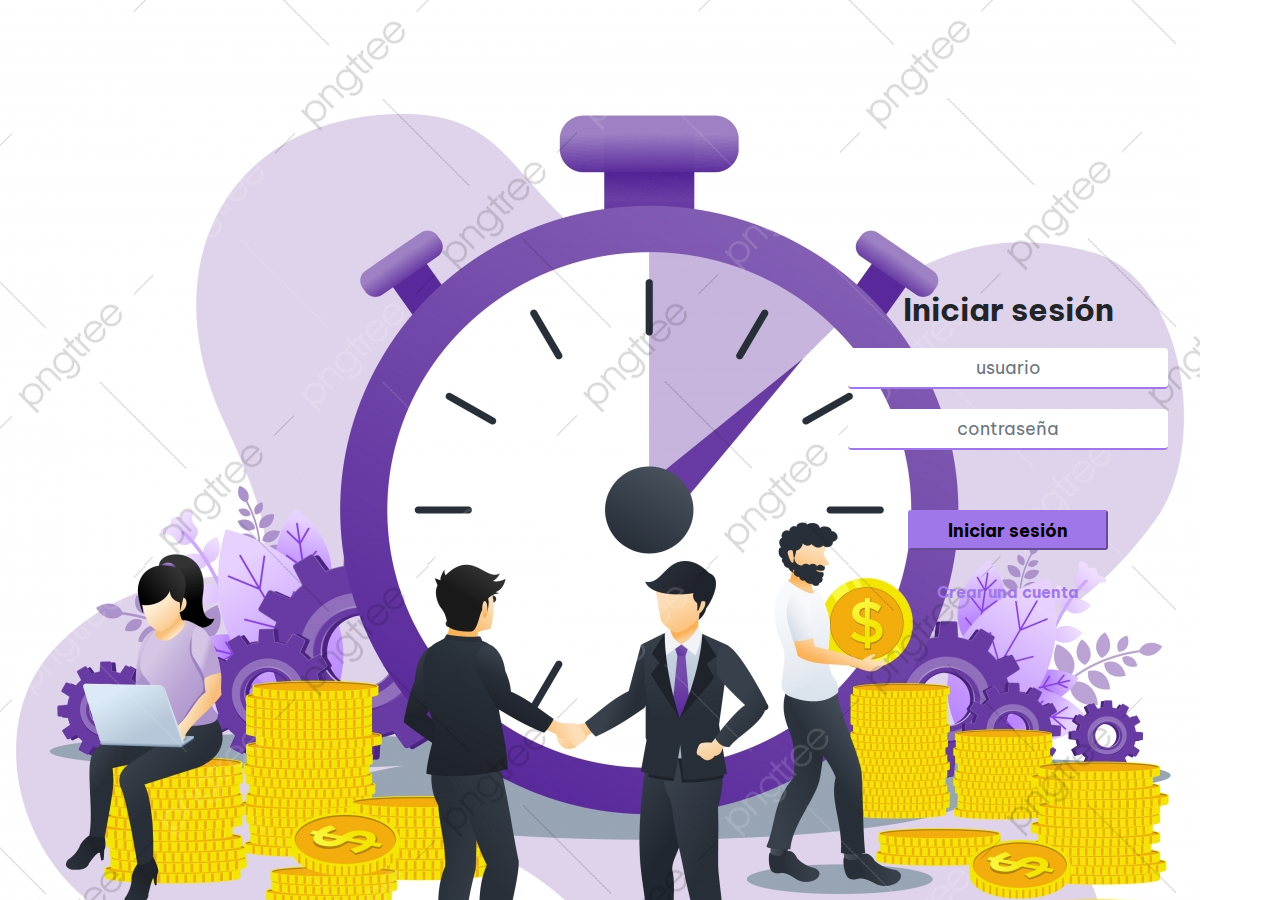
<file: index.html>
<!DOCTYPE html>
<!-- saved from url=(0049)https://getbootstrap.com/docs/4.3/examples/album/ -->
<html lang="en">
  <head>
    <meta http-equiv="Content-Type" content="text/html; charset=UTF-8">
    <meta name="description" content="">
    <title>eMercado - Todo lo que busques está aquí</title>

    <link rel="canonical" href="https://getbootstrap.com/docs/4.3/examples/album/">
    <link href="https://fonts.googleapis.com/css?family=Raleway:300,300i,400,400i,700,700i,900,900i" rel="stylesheet">
    <!-- Bootstrap core CSS -->
    <link href="css/bootstrap.min.css" rel="stylesheet">
    <link href="css/styles.css" rel="stylesheet">
    <script src="https://cdn.jsdelivr.net/npm/bootstrap@5.1.3/dist/js/bootstrap.bundle.min.js" integrity="sha384-ka7Sk0Gln4gmtz2MlQnikT1wXgYsOg+OMhuP+IlRH9sENBO0LRn5q+8nbTov4+1p" crossorigin="anonymous"></script>

  </head>
  <body>
    <nav id="barraNavegacion" class="navbar navbar-expand-lg navbar-dark bg-danger">
      <div class="container container-fluid">
        <div class="collapse navbar-collapse " id="navbarNav">
          <ul class="navbar-nav ">
            <li class="nav-item">
              <a class="nav-link active" aria-current="page" href="index.html">Inicio</a>
            </li>
            <li class="nav-item">
              <a class="nav-link active" href="categories.html">Categorías</a>
            </li>
            <li class="nav-item">
              <a class="nav-link active" href="products.html">Productos</a>
            </li>
            <li class="nav-item">
              <a class="nav-link active" href="sell.html">Vender</a>
            </li>
          </ul>
        </div>
        <div class="navbar-brand" id= "UsuarioContenedor"></div>
        <button class="navbar-toggler" type="button" data-bs-toggle="collapse" data-bs-target="#navbarNav" aria-controls="navbarNav" aria-expanded="false" aria-label="Toggle navigation">
          <span class="navbar-toggler-icon"></span>
        </button>
      </div>
    </nav>
    
    <main role="main">
      <section class="jumbotron text-center">
        <div class="m-5">
          <h1></h1>
        </div>
      </section>
      <div class="album py-5 bg-light">
        <div class="container">
          <div class="row">
            <div class="col-md-4">
              <a href="categories.html" class="card mb-4 shadow-sm custom-card">
                <img class="bd-placeholder-img card-img-top"  src="img/cat1.jpg">
                <h3 class="m-3">Autos (122)</h3>
                <div class="card-body">
                  <p class="card-text">Los mejores precios en autos 0 kilómetro, de alta y media gama.</p>
                </div>
              </a>
            </div>
            <div class="col-md-4">
                <a href="categories.html" class="card mb-4 shadow-sm custom-card">
                  <img class="bd-placeholder-img card-img-top" src="img/cat2.jpg">
                  <h3 class="m-3">Juguetes (354)</h3>
                  <div class="card-body">
                    <p class="card-text">Encuentra aquí los mejores precios para niños/as de cualquier edad.</p>
                  </div>
                </a>
            </div>
            <div class="col-md-4">
                <a href="categories.html" class="card mb-4 shadow-sm custom-card">
                  <img class="bd-placeholder-img card-img-top" src="img/cat3.jpg">
                  <h3 class="m-3">Muebles (157)</h3>
                  <div class="card-body">
                    <p class="card-text">Muebles antiguos, nuevos y para ser armados por uno mismo.</p>
                  </div>
                </a>
            </div>
            <div class="col-md-4">
                <a href="categories.html" class="card mb-4 shadow-sm custom-card">
                  <img class="bd-placeholder-img card-img-top" src="img/cat4.jpg">
                  <h3 class="m-3">Herramientas (452)</h3>
                  <div class="card-body">
                    <p class="card-text">Herramientas para cualquier tipo de trabajo.</p>
                  </div>
                </a>
            </div>
            <div class="col-md-4">
                <a href="categories.html" class="card mb-4 shadow-sm custom-card">
                  <img class="bd-placeholder-img card-img-top" src="img/cat5.jpg">
                  <h3 class="m-3">Computadoras (724)</h3>
                  <div class="card-body">
                    <p class="card-text">Todo en cuanto a computadoras, para uso de oficina y/o juegos.</p>
                  </div>
                </a>
            </div>
            <div class="col-md-4">
                <a href="categories.html" class="card mb-4 shadow-sm custom-card">
                  <img class="bd-placeholder-img card-img-top" src="img/cat6.jpg">
                  <h3 class="m-3">Vestimenta (841)</h3>
                  <div class="card-body">
                    <p class="card-text">Gran variedad de ropa, nueva y de segunda mano.</p>
                  </div>
                </a>
            </div>
          </div>
          <div class="row">
              <a type="button" class="btn btn-light btn-lg btn-block" href="categories.html">Ver todas</a>
          </div>
        </div>
      </div>
    </main>
    <footer class="text-muted">
      <div class="container">
        <p class="float-right">
          <a href="#">Volver arriba</a>
        </p>
        <p>Este sitio forma parte de Desarrollo Web - JAP - 2020</p>
        <p>Clickea <a target="_blank" href="Letra.pdf">aquí</a> para descargar la letra del obligatorio.</p>
      </div>
    </footer>
    <script src="js/jquery-3.4.1.min.js"></script>
    <script src="js/bootstrap.bundle.min.js"></script>
    <script src="js/init.js"></script>
  </body>
</html>
</file>
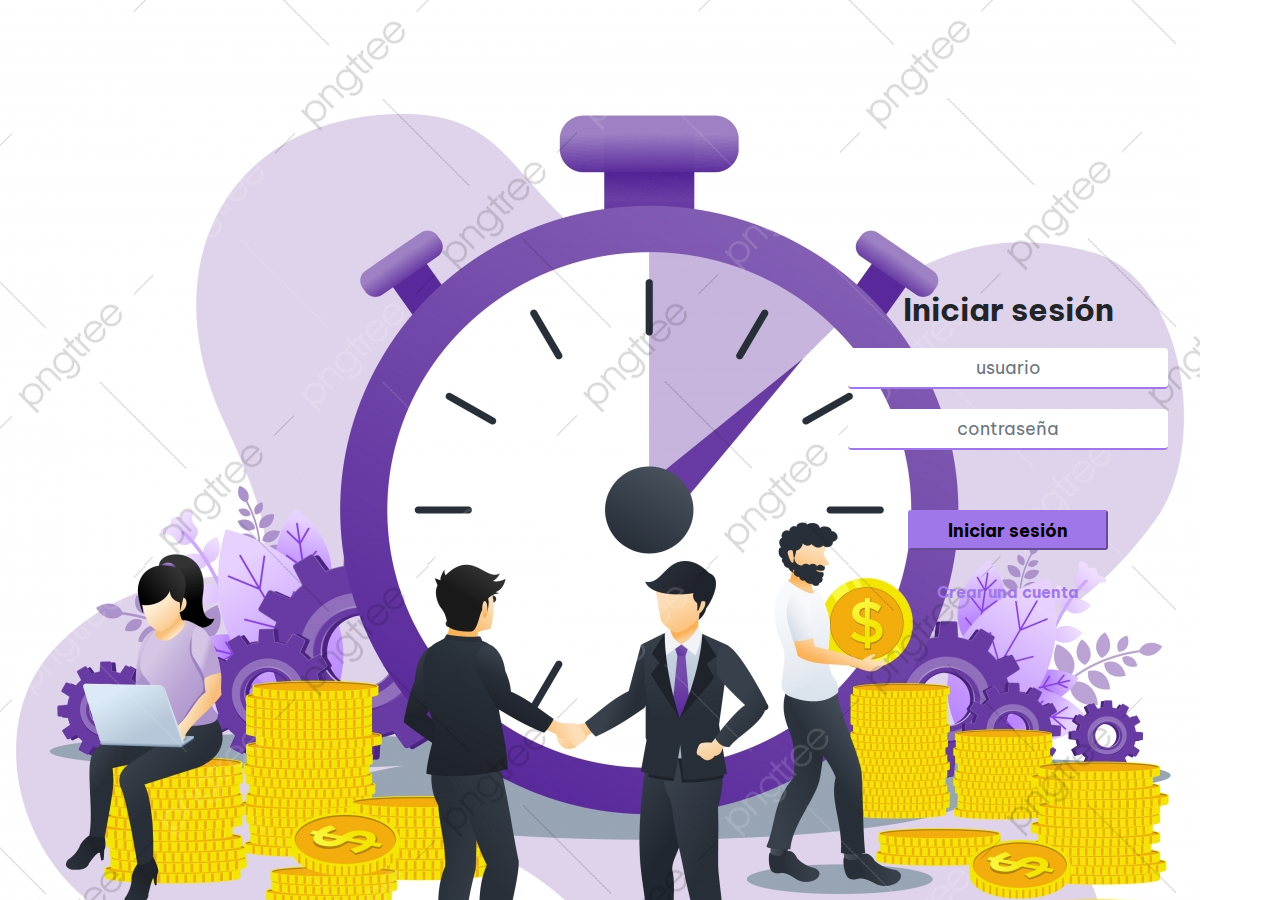
<file: categories.html>
<!DOCTYPE html>
<!-- saved from url=(0049)https://getbootstrap.com/docs/4.3/examples/album/ -->
<html lang="en">
  <head>
    <meta http-equiv="Content-Type" content="text/html; charset=UTF-8">
    <meta name="description" content="">
    <title>eMercado - Todo lo que busques está aquí</title>

    <link rel="canonical" href="https://getbootstrap.com/docs/4.3/examples/album/">
    <link href="https://fonts.googleapis.com/css?family=Raleway:300,300i,400,400i,700,700i,900,900i" rel="stylesheet">
    <link href="css/font-awesome.min.css" rel="stylesheet">
    <link href="css/bootstrap.min.css" rel="stylesheet">
    <link href="css/styles.css" rel="stylesheet">
    <script src="https://cdn.jsdelivr.net/npm/bootstrap@5.1.3/dist/js/bootstrap.bundle.min.js" integrity="sha384-ka7Sk0Gln4gmtz2MlQnikT1wXgYsOg+OMhuP+IlRH9sENBO0LRn5q+8nbTov4+1p" crossorigin="anonymous"></script>

  </head>
  <body>



    <nav id="barraNavegacion" class="navbar navbar-expand-lg navbar-dark bg-danger">
      <div class="container container-fluid">
        <div class="collapse navbar-collapse " id="navbarNav">
          <ul class="navbar-nav ">
            <li class="nav-item">
              <a class="nav-link active" aria-current="page" href="index.html">Inicio</a>
            </li>
            <li class="nav-item">
              <a class="nav-link active" href="categories.html">Categorías</a>
            </li>
            <li class="nav-item">
              <a class="nav-link active" href="products.html">Productos</a>
            </li>
            <li class="nav-item">
              <a class="nav-link active" href="sell.html">Vender</a>
            </li>
          </ul>
        </div>
        <div class="navbar-brand" id= "UsuarioContenedor"></div>
        <button class="navbar-toggler" type="button" data-bs-toggle="collapse" data-bs-target="#navbarNav" aria-controls="navbarNav" aria-expanded="false" aria-label="Toggle navigation">
          <span class="navbar-toggler-icon"></span>
        </button>
      </div>
    </nav>
    












    <main role="main">
        <div class=" container text-center p-4">
            <h2>Categorías</h2>
            <p class="lead">Verás aquí todas las categorías del sitio.</p>
        </div>
        <div class="container">
            <div class="row">
                <div class="col text-right">
                    <div class="btn-group btn-group-toggle mb-4" data-toggle="buttons">
                        <label class="btn btn-light active" id="sortAsc" >
                            <input type="radio" name="options" autocomplete="off" checked>A-Z
                        </label>
                        <label class="btn btn-light" id="sortDesc" >
                            <input type="radio" name="options" autocomplete="off">Z-A
                        </label>
                        <label class="btn btn-light" id="sortByCount" >
                            <input type="radio" name="options" autocomplete="off"><i class="fas fa-sort-amount-down mr-1"></i>Cant.
                        </label>
                    </div>
                </div>
            </div>
            <div class="row justify-content-end">
              <div class="col-md-6"></div>
                <div class="col-md-6 col-sm-12 mb-1 container">
                  <div class="row container p-0 m-0">
                    <div class="col">
                      <p class="font-weight-normal text-right my-2">Cant.</p>
                    </div>
                    <div class="col">
                      <input class="form-control" type="number" placeholder="min." id="rangeFilterCountMin">
                    </div>
                    <div class="col">
                      <input class="form-control" type="number" placeholder="máx." id="rangeFilterCountMax">
                    </div>
                    <div class="col-3 p-0">
                      <div class="btn-group" role="group">
                        <button class="btn btn-light btn-block" id="rangeFilterCount">Filtrar</button>
                        <button class="btn btn-link btn-sm" id="clearRangeFilter">Limpiar</button>
                      </div>
                    </div>
                  </div>
                </div>
            </div>
            <div class="row">
                <div class="list-group" id="cat-list-container">
                </div>
            </div>
        </div>
    </main>
    <footer class="text-muted bg-light">
      <div class="container">
        <p class="float-right">
          <a href="#">Volver arriba</a>
        </p>
        <p>Este sitio forma parte de Desarrollo Web - JAP - 2020</p>
        <p>Clickea <a target="_blank" href="Letra.pdf">aquí</a> para descargar la letra del obligatorio.</p>
      </div>
    </footer>
    <div id="spinner-wrapper"><div class="lds-ring"><div></div><div></div><div></div><div></div></div></div>
    <script src="js/jquery-3.4.1.min.js"></script>
    <script src="js/bootstrap.bundle.min.js"></script>
    <script src="js/init.js"></script>
    <script src="js/categories.js"></script>
  </body>
</html>
</file>
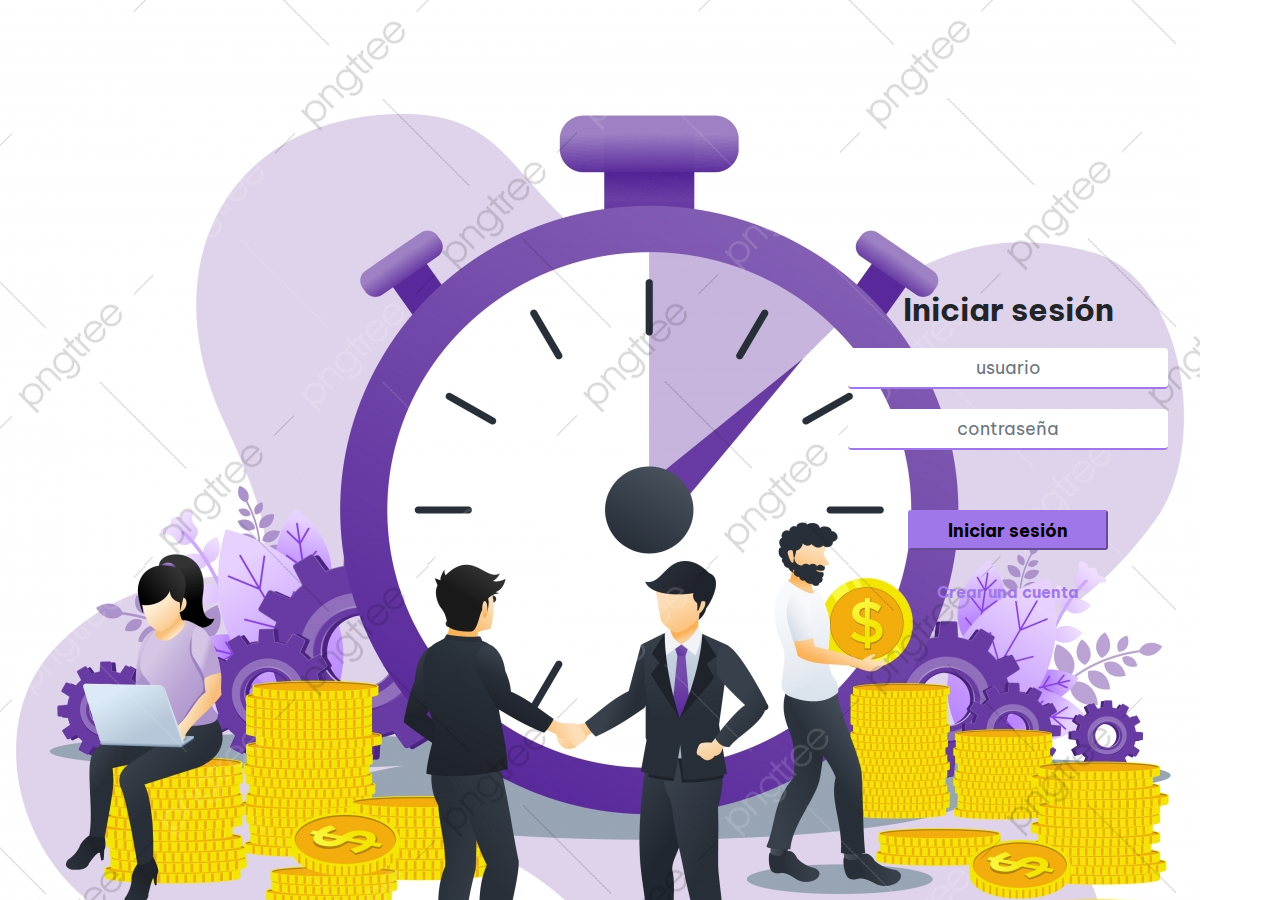
<file: category-info.html>
<!DOCTYPE html>
<!-- saved from url=(0049)https://getbootstrap.com/docs/4.3/examples/album/ -->
<html lang="en">

<head>
  <meta http-equiv="Content-Type" content="text/html; charset=UTF-8">
  <meta name="description" content="">
  <title>eMercado - Todo lo que busques está aquí</title>

  <link rel="canonical" href="https://getbootstrap.com/docs/4.3/examples/album/">
  <link href="https://fonts.googleapis.com/css?family=Raleway:300,300i,400,400i,700,700i,900,900i" rel="stylesheet">
  <!-- Bootstrap core CSS -->
  <link href="css/bootstrap.min.css" rel="stylesheet">
  <link href="css/styles.css" rel="stylesheet">
  <script src="https://cdn.jsdelivr.net/npm/bootstrap@5.1.3/dist/js/bootstrap.bundle.min.js" integrity="sha384-ka7Sk0Gln4gmtz2MlQnikT1wXgYsOg+OMhuP+IlRH9sENBO0LRn5q+8nbTov4+1p" crossorigin="anonymous"></script>

</head>

<body>
  <nav id="barraNavegacion" class="navbar navbar-expand-lg navbar-dark bg-danger">
    <div class="container container-fluid">
      <div class="collapse navbar-collapse " id="navbarNav">
        <ul class="navbar-nav ">
          <li class="nav-item">
            <a class="nav-link active" aria-current="page" href="index.html">Inicio</a>
          </li>
          <li class="nav-item">
            <a class="nav-link active" href="categories.html">Categorías</a>
          </li>
          <li class="nav-item">
            <a class="nav-link active" href="products.html">Productos</a>
          </li>
          <li class="nav-item">
            <a class="nav-link active" href="sell.html">Vender</a>
          </li>
        </ul>
      </div>
      <div class="navbar-brand" id= "UsuarioContenedor"></div>
      <button class="navbar-toggler" type="button" data-bs-toggle="collapse" data-bs-target="#navbarNav" aria-controls="navbarNav" aria-expanded="false" aria-label="Toggle navigation">
        <span class="navbar-toggler-icon"></span>
      </button>
    </div>
  </nav>
  
  <main role="main">
    <div class="container mt-5">
      <div class="text-center p-4">
        <h2>Descripción de la categoría</h2>
        <p class="lead">Encontrarás aquí toda la información de la categoría seleccionada.</p>
        <p class="small alert-warning py-3"><strong>Nota: </strong>por simplicidad, cualquiera sea la categoría
          seleccionada previamente, siempre se visualizará la presente: <strong>Autos</strong>.</p>
      </div>
      <h3 id="categoryName"></h3>
      <hr class="my-3">
      <dl>
        <dt>Descripción</dt>
        <dd>
          <p id="categoryDescription"></p>
        </dd>

        <dt>Cantidad de productos en la categoría</dt>
        <dd>
          <p id="productCount"></p>
        </dd>

        <dt>Criterio para incluir productos en esta categoría</dt>
        <dd>
          <p id="productCriteria"></p>
        </dd>

        <dt>Imágenes ilustrativas</dt>
        <dd>
          <div class="row text-center text-lg-left pt-2" id="productImagesGallery">
          </div>
        </dd>
      </dl>
      <a type="button" class="btn btn-light btn-lg btn-block" href="products.html">Ver productos</a>
    </div>
  </main>
  <footer class="text-muted">
    <div class="container">
      <p class="float-right">
        <a href="#">Volver arriba</a>
      </p>
      <p>Este sitio forma parte de Desarrollo Web - JAP - 2020</p>
      <p>Clickea <a target="_blank" href="Letra.pdf">aquí</a> para descargar la letra del obligatorio.</p>
    </div>
  </footer>
  <div id="spinner-wrapper">
    <div class="lds-ring">
      <div></div>
      <div></div>
      <div></div>
      <div></div>
    </div>
  </div>
  <script src="js/jquery-3.4.1.min.js"></script>
  <script src="js/bootstrap.bundle.min.js"></script>
  <script src="js/init.js"></script>
  <script src="js/category-info.js"></script>
</body>

</html>
</file>
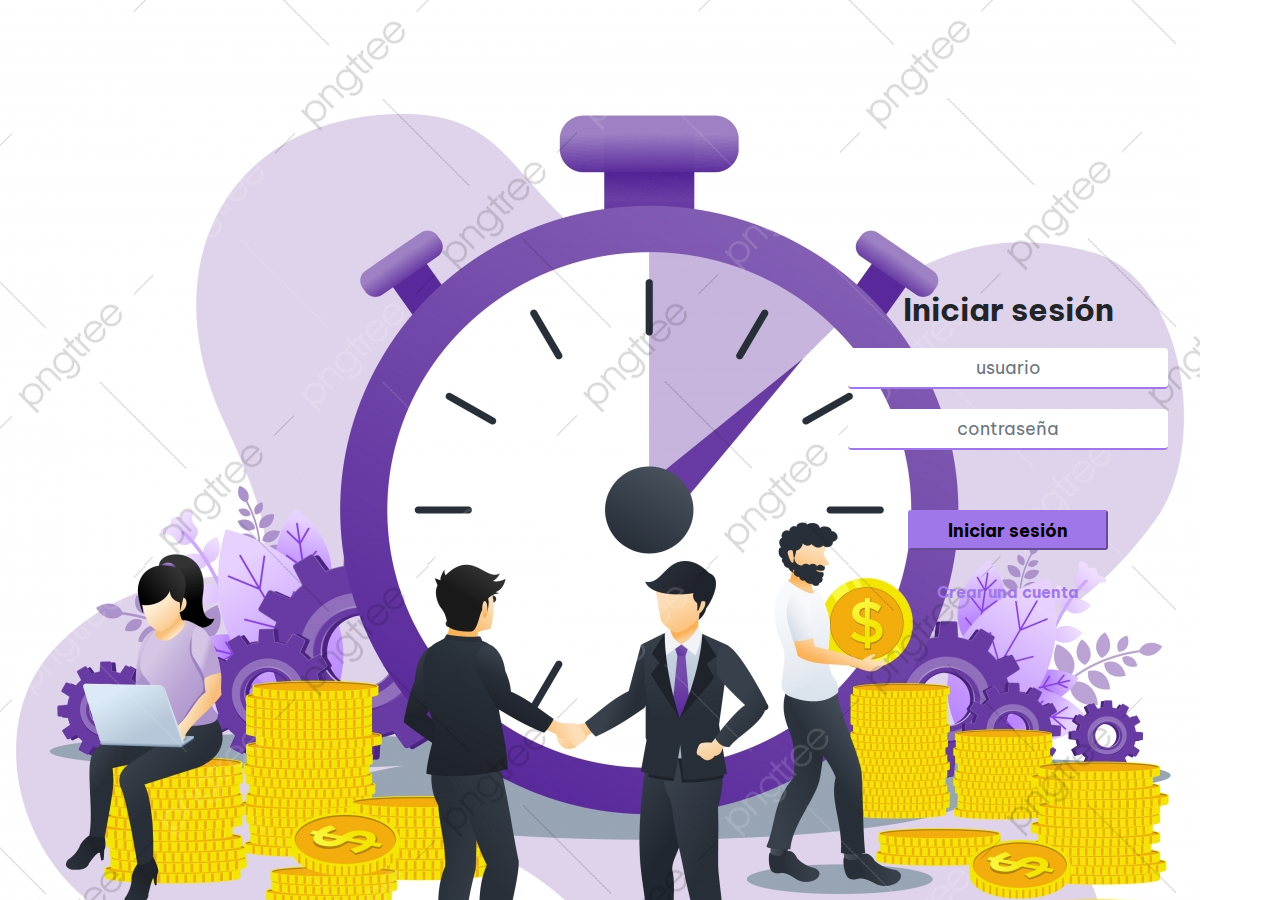
<file: logIn.html>
<!DOCTYPE html>
<!-- saved from url=(0049)https://getbootstrap.com/docs/4.3/examples/album/ -->
<html lang="en">

<head>
  <meta http-equiv="Content-Type" content="text/html; charset=UTF-8">
  <meta name="description" content="">
  <title>eMercado - Todo lo que busques está aquí</title>

  <link rel="canonical" href="https://getbootstrap.com/docs/4.3/examples/album/">
  <link href="https://fonts.googleapis.com/css?family=Raleway:300,300i,400,400i,700,700i,900,900i" rel="stylesheet">
  <!-- Bootstrap core CSS -->
  <link href="css/bootstrap.min.css" rel="stylesheet">
  <link href="css/styles.css" rel="stylesheet">
  <link rel="stylesheet" href="css/logIn.css">
</head>

<body class="text-center">

  <div class="login-form">
    <form method="post" action="" id="formulario-login">
      <h2 class="text-center">Iniciar sesión</h2>
      <div>
        <input type="text" class="form-control" id="usuario" placeholder="usuario" required="required">
      </div>
      <div>
        <input type="password" class="form-control" id="contrasena" placeholder="contraseña" required="required">
      </div>
      <div>
        <button type="button" id="button-Login" onclick="enviar()">Iniciar sesión</button>
      </div>
    </form>
    <p id ="enlace"><a id="link" href="#">Crear una cuenta</a></p>
  </div>

</body>
<script src="js/init.js"></script>
<script src="js/login.js"></script>
</html>
</file>
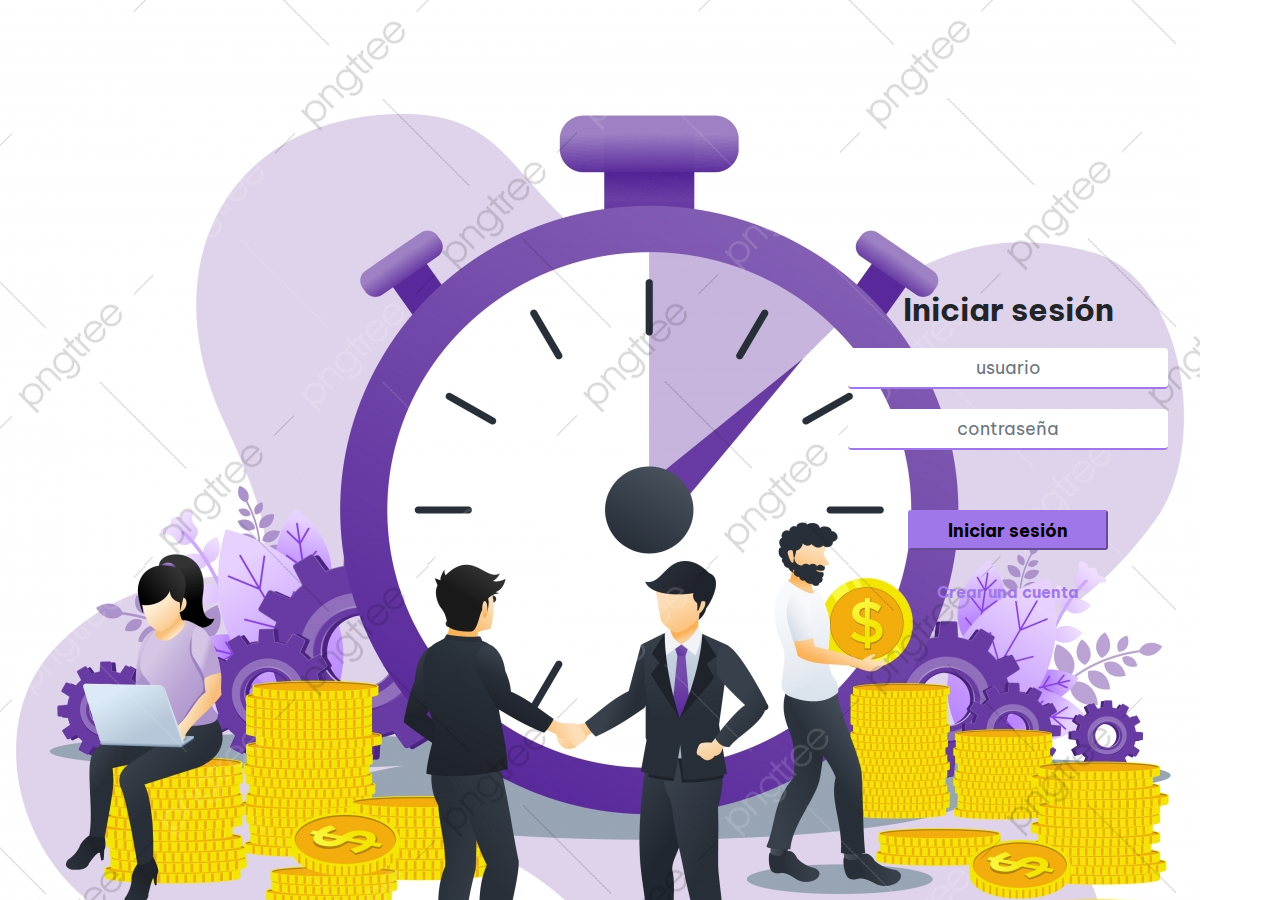
<file: login.html>
<!DOCTYPE html>
<!-- saved from url=(0049)https://getbootstrap.com/docs/4.3/examples/album/ -->
<html lang="en">

<head>
  <meta http-equiv="Content-Type" content="text/html; charset=UTF-8">
  <meta name="viewport" content="width=device-width, initial-scale=1, shrink-to-fit=no">
  <meta name="description" content="">
  <title>eMercado - Todo lo que busques está aquí</title>

  <link rel="canonical" href="https://getbootstrap.com/docs/4.3/examples/album/">
  <link href="https://fonts.googleapis.com/css?family=Raleway:300,300i,400,400i,700,700i,900,900i" rel="stylesheet">
  <!-- Bootstrap core CSS -->
  <link href="css/bootstrap.min.css" rel="stylesheet">
  <link href="css/styles.css" rel="stylesheet">
  <style>
    html, body{
      height: 100%;
    }

    body {
      display: -ms-flexbox;
      display: flex;
      -ms-flex-align: center;
      align-items: center;
      padding-top: 40px;
      padding-bottom: 40px;
      background-color: #f5f5f5;
    }

    .signin {
      width: 100%;
      max-width: 330px;
      padding: 15px;
      margin: auto;
    }
  </style>
</head>

<body class="text-center">
  <div class="container p-5">
    <div class="alert alert-danger" role="alert" style="position: relative; width:auto; top: 0;">
      <h4 class="alert-heading">¡A trabajar! :)</h4>
      <p>Esta sección corresponde a: Entrega 1 (Fecha de entrega: 08/08/2021).</p>
      <hr>
      <p class="mb-0">Para saber qué debes hacer, fijate en la actividad en CREA correspondiente a esta entrega.</p>
    </div>
  </div>

  <script src="js/init.js"></script>
  <script src="js/login.js"></script>
</body>
</html>
</file>
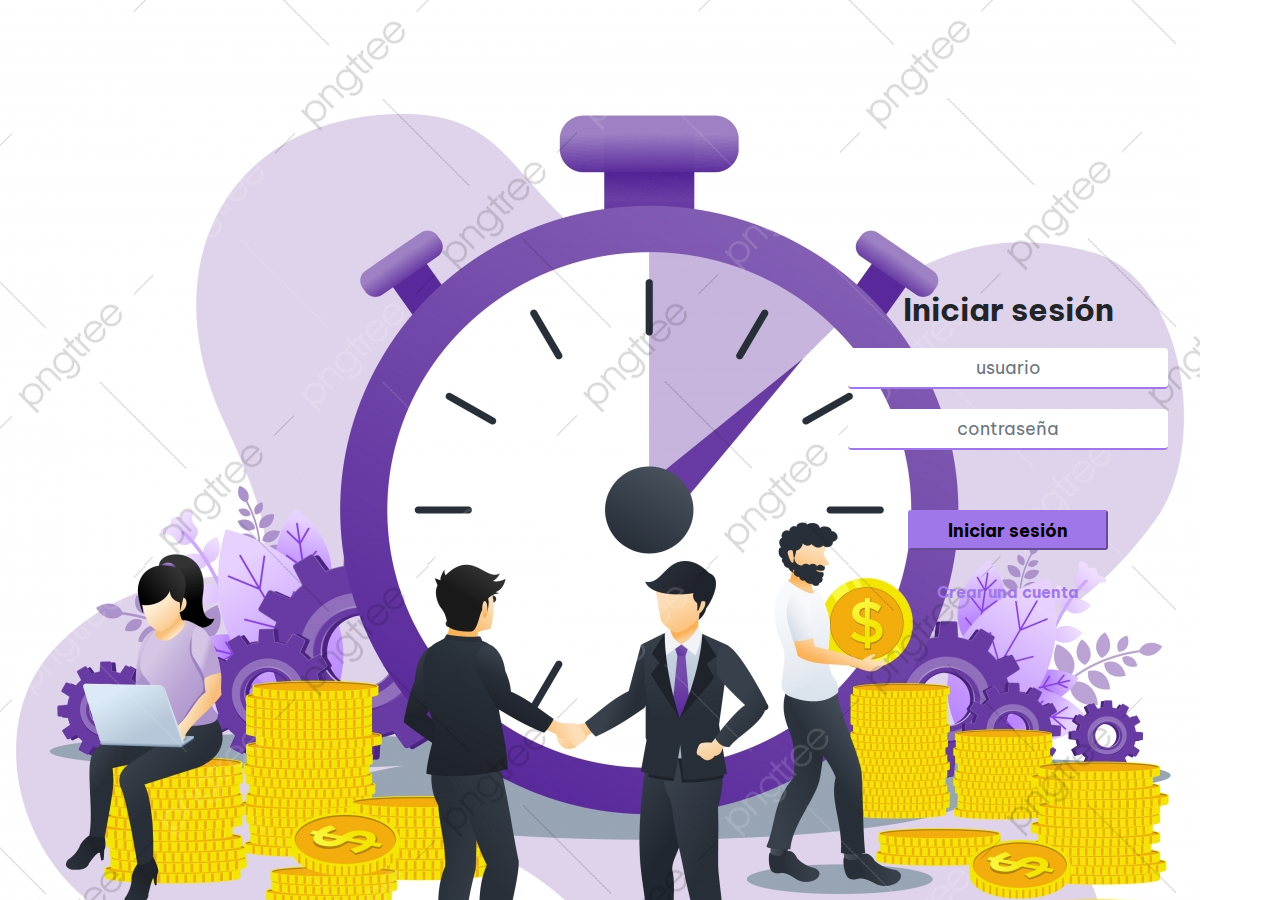
<file: my-profile.html>
<!DOCTYPE html>
<!-- saved from url=(0049)https://getbootstrap.com/docs/4.3/examples/album/ -->
<html lang="en">

<head>
  <meta http-equiv="Content-Type" content="text/html; charset=UTF-8">

  <meta name="description" content="">
  <title>eMercado - Todo lo que busques está aquí</title>

  <link rel="canonical" href="https://getbootstrap.com/docs/4.3/examples/album/">
  <link href="https://fonts.googleapis.com/css?family=Raleway:300,300i,400,400i,700,700i,900,900i" rel="stylesheet">
  <script src="https://cdn.jsdelivr.net/npm/bootstrap@5.1.3/dist/js/bootstrap.bundle.min.js" integrity="sha384-ka7Sk0Gln4gmtz2MlQnikT1wXgYsOg+OMhuP+IlRH9sENBO0LRn5q+8nbTov4+1p" crossorigin="anonymous"></script>
  <style>
    .bd-placeholder-img {
      font-size: 1.125rem;
      text-anchor: middle;
      -webkit-user-select: none;
      -moz-user-select: none;
      -ms-user-select: none;
      user-select: none;
    }

    @media (min-width: 768px) {
      .bd-placeholder-img-lg {
        font-size: 3.5rem;
      }
    }
  </style>
  <link href="css/bootstrap.min.css" rel="stylesheet">
  <link href="css/styles.css" rel="stylesheet">
  <link href="css/dropzone.css" rel="stylesheet">
</head>

<body>
  <nav id="barraNavegacion" class="navbar navbar-expand-lg navbar-dark bg-danger">
    <div class="container container-fluid">
      <div class="collapse navbar-collapse " id="navbarNav">
        <ul class="navbar-nav ">
          <li class="nav-item">
            <a class="nav-link active" aria-current="page" href="index.html">Inicio</a>
          </li>
          <li class="nav-item">
            <a class="nav-link active" href="categories.html">Categorías</a>
          </li>
          <li class="nav-item">
            <a class="nav-link active" href="products.html">Productos</a>
          </li>
          <li class="nav-item">
            <a class="nav-link active" href="sell.html">Vender</a>
          </li>
        </ul>
      </div>
      <div class="navbar-brand" id= "UsuarioContenedor"></div>
      <button class="navbar-toggler" type="button" data-bs-toggle="collapse" data-bs-target="#navbarNav" aria-controls="navbarNav" aria-expanded="false" aria-label="Toggle navigation">
        <span class="navbar-toggler-icon"></span>
      </button>
    </div>
  </nav>
  
  <main class="pb-5">
    <div class="container py-5 text-center">
      <h3>Mi Usuario</h3>
    </div>
    <div class="container">




      <img id="imgCargada" src="" alt=""><br>
      <input class="btn btn-light mb-5 mt-2" type="file" id="Imagen">
    


      

      <div class="row">
        <div class="col-12 col-lg-6">
          <label for="">Nombre:</label>
          <input class="form-control form-control-lg" id="nombre" type="text" style="font-size: medium;">
        </div>
        <div class="col-12 col-lg-6">
          <label for="">Apellido:</label>
          <input class="form-control form-control-lg" id="apellido" type="text" style="font-size: medium;">
        </div>
      </div>
      <div class="row my-5">
        <div class="col-5 col-lg-5">
          <label for="">Fecha de nacimiento:</label><br>
          <input class="form-control form-control-lg" id="edad" type="date" style="font-size: small;">
        </div>
        <div class="col-7 col-lg-7">
          <label for="">Telefono:</label><br>
          <input class="form-control form-control-lg" id="telefono" type="text" style="font-size: medium;">
        </div>
        <div></div>
      </div>
      <div class="row">
        <div class="col-12 col-lg-7">
          <label for="">Correo electronico:</label><br>
          <input class="form-control form-control-lg" id="correo" type="text" style="font-size: medium;">
        </div>
      </div>
      <div style="width: 100%;">
        <button type="button" class="btn btn-primary my-5" style="position:relative; left: 80%;"
          onclick="guardarDatos()">Guardar</button>
      </div>
    </div>
  </main>


  <div id="spinner-wrapper">
    <div class="lds-ring">
      <div></div>
      <div></div>
      <div></div>
      <div></div>
    </div>
  </div>
  <script src="js/jquery-3.4.1.min.js"></script>
  <script src="js/bootstrap.bundle.min.js"></script>
  <script src="js/dropzone.js"></script>
  <script src="js/init.js"></script>
  <script src="js/my-profile.js"></script>
</body>

</html>
</file>
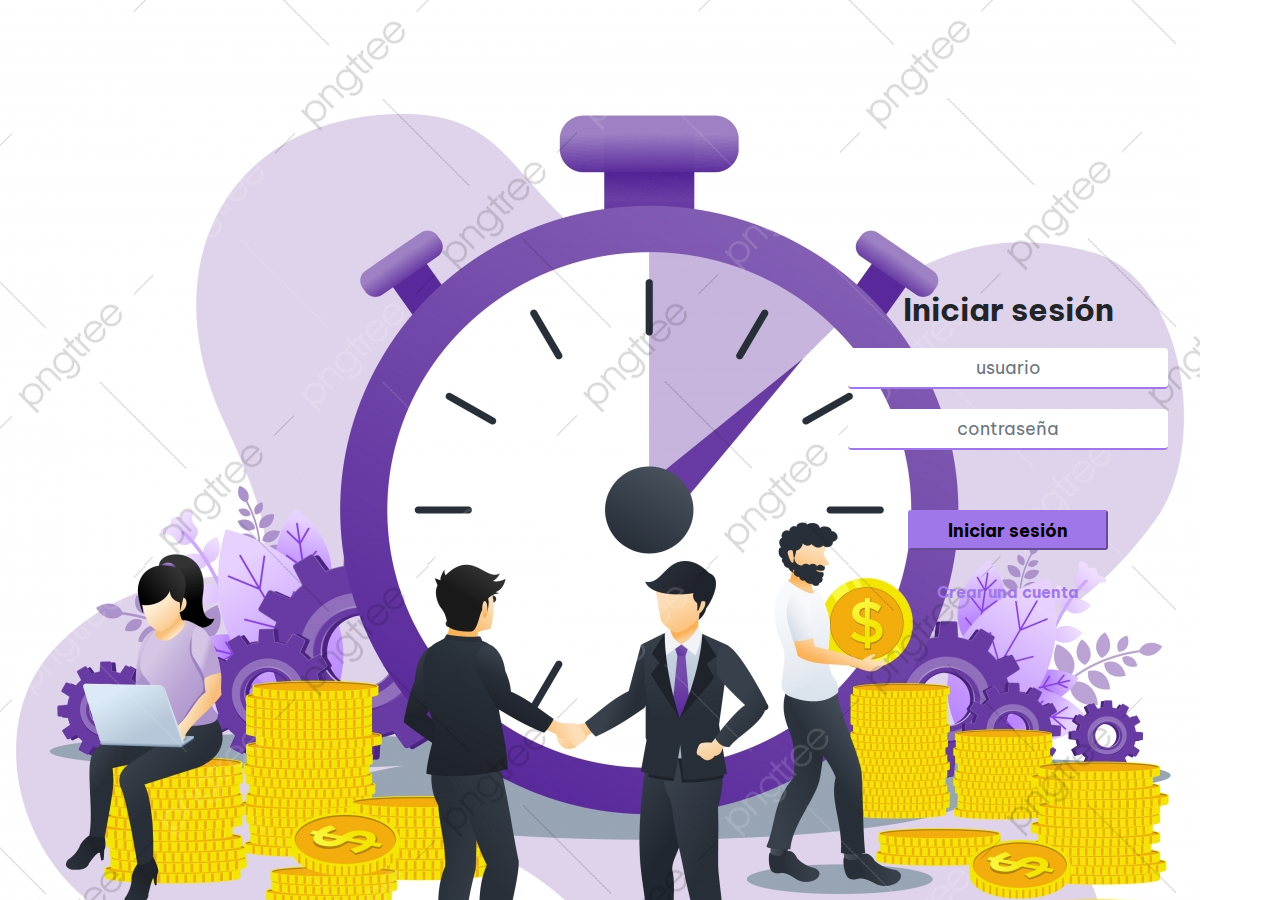
<file: product-info.html>
<!DOCTYPE html>
<!-- saved from url=(0049)https://getbootstrap.com/docs/4.3/examples/album/ -->
<html lang="en">

<head>
  <meta http-equiv="Content-Type" content="text/html; charset=UTF-8">
  <meta name="description" content="">
  <title>eMercado - Todo lo que busques está aquí</title>

  <link rel="canonical" href="https://getbootstrap.com/docs/4.3/examples/album/">
  <link href="https://fonts.googleapis.com/css?family=Raleway:300,300i,400,400i,700,700i,900,900i" rel="stylesheet">
  <link href="css/font-awesome.min.css" rel="stylesheet">
  <link href="css/bootstrap.min.css" rel="stylesheet">
  <link href="css/styles.css" rel="stylesheet">
  <link rel="stylesheet" href="https://cdnjs.cloudflare.com/ajax/libs/font-awesome/4.7.0/css/font-awesome.min.css">
  <script src="https://cdn.jsdelivr.net/npm/bootstrap@5.1.3/dist/js/bootstrap.bundle.min.js" integrity="sha384-ka7Sk0Gln4gmtz2MlQnikT1wXgYsOg+OMhuP+IlRH9sENBO0LRn5q+8nbTov4+1p" crossorigin="anonymous"></script>
  <link rel="stylesheet" href="css/estrellas.css">
</head>

<body>
  <nav id="barraNavegacion" class="navbar navbar-expand-lg navbar-dark bg-danger">
    <div class="container container-fluid">
      <div class="collapse navbar-collapse " id="navbarNav">
        <ul class="navbar-nav ">
          <li class="nav-item">
            <a class="nav-link active" aria-current="page" href="index.html">Inicio</a>
          </li>
          <li class="nav-item">
            <a class="nav-link active" href="categories.html">Categorías</a>
          </li>
          <li class="nav-item">
            <a class="nav-link active" href="products.html">Productos</a>
          </li>
          <li class="nav-item">
            <a class="nav-link active" href="sell.html">Vender</a>
          </li>
        </ul>
      </div>
      <div class="navbar-brand" id= "UsuarioContenedor"></div>
      <button class="navbar-toggler" type="button" data-bs-toggle="collapse" data-bs-target="#navbarNav" aria-controls="navbarNav" aria-expanded="false" aria-label="Toggle navigation">
        <span class="navbar-toggler-icon"></span>
      </button>
    </div>
  </nav>
  
  <main role="main">
    <div class="container  mb-5">
      <h3 class="text-center my-4" id="nombreProductos"></h3>

      <hr>
      <dl>
        <dd class="my-5">
          <div id="carouselExampleControls" class="carousel slide" data-ride="carousel">
            <div class="carousel-inner" id="imgContent">

            </div>
            <a class="carousel-control-prev" href="#carouselExampleControls" role="button" data-slide="prev">
              <span class="carousel-control-prev-icon" aria-hidden="true"></span>
              <span class="sr-only">Previous</span>
            </a>
            <a class="carousel-control-next" href="#carouselExampleControls" role="button" data-slide="next">
              <span class="carousel-control-next-icon" aria-hidden="true"></span>
              <span class="sr-only">Next</span>
            </a>
          </div>
        </dd>

        <dt>Categoría</dt>
        <dd>
          <p id="categoriasProducts"></p>
        </dd>
        <dt>Descripción</dt>
        <dd>
          <p id="descripction"></p>
        </dd>
        <dt>Costo</dt>
        <dd>
          <p id="currencyCost"></p>
        </dd>
        <dt> Artículos vendidos</dt>
        <dd>
          <p id="soldCount"></p>
        </dd>
      </dl>
    </div>
    <br>

    <div class="container">
      <h6><b>Productos realacionados:</b></h6>
      <div class="row gx-3 my-5" id="ContenedorProductosRel">

      </div>

    </div>

    <div id="ContenedorComents" class="container">
    </div>



    <div class="container">
      <div class="row p-1 m-3">
        <p class="col-lg-12 mt-5"><strong>Comentario:</strong></p>
        <textarea name="comentario" class="col-lg-9 p-3" id="areaComentario" cols="30" rows="10"></textarea>
        <div class="col-lg-3">
          <div class="row m-3">
            <p class="col-lg-10 col-sm-6"><strong>Puntuación:</strong></p>
            <form class="col-lg-12 col-sm-6">
              <p class="clasificacion">
                <input id="radio1" type="radio" name="estrellas" value="5">
                <label for="radio1">★</label>
                <input id="radio2" type="radio" name="estrellas" value="4">
                <label for="radio2">★</label>
                <input id="radio3" type="radio" name="estrellas" value="3">
                <label for="radio3">★</label>
                <input id="radio4" type="radio" name="estrellas" value="2">
                <label for="radio4">★</label>
                <input id="radio5" type="radio" name="estrellas" value="1">
                <label for="radio5">★</label>
              </p>
            </form>
          </div>
        </div>
      </div>
      <div>
        <input type="button" id="botonProductInfo" value="Enviar" class="btn btn-primary" onclick="postComments()">
      </div>
    </div>    
  </main>


  <footer class="text-muted">
    <div class="container">
      <p class="float-right">
        <a href="#">Volver arriba</a>
      </p>
      <p>Este sitio forma parte de Desarrollo Web - JAP - 2020</p>
      <p>Clickea <a target="_blank" href="Letra.pdf">aquí</a> para descargar la letra del obligatorio.</p>
    </div>
  </footer>
  <div id="spinner-wrapper">
    <div class="lds-ring">
      <div></div>
      <div></div>
      <div></div>
      <div></div>
    </div>
  </div>
  <script src="js/jquery-3.4.1.min.js"></script>
  <script src="js/bootstrap.bundle.min.js"></script>
  <script src="js/init.js"></script>
  <script src="js/product-info.js"></script>
</body>

</html>
</file>
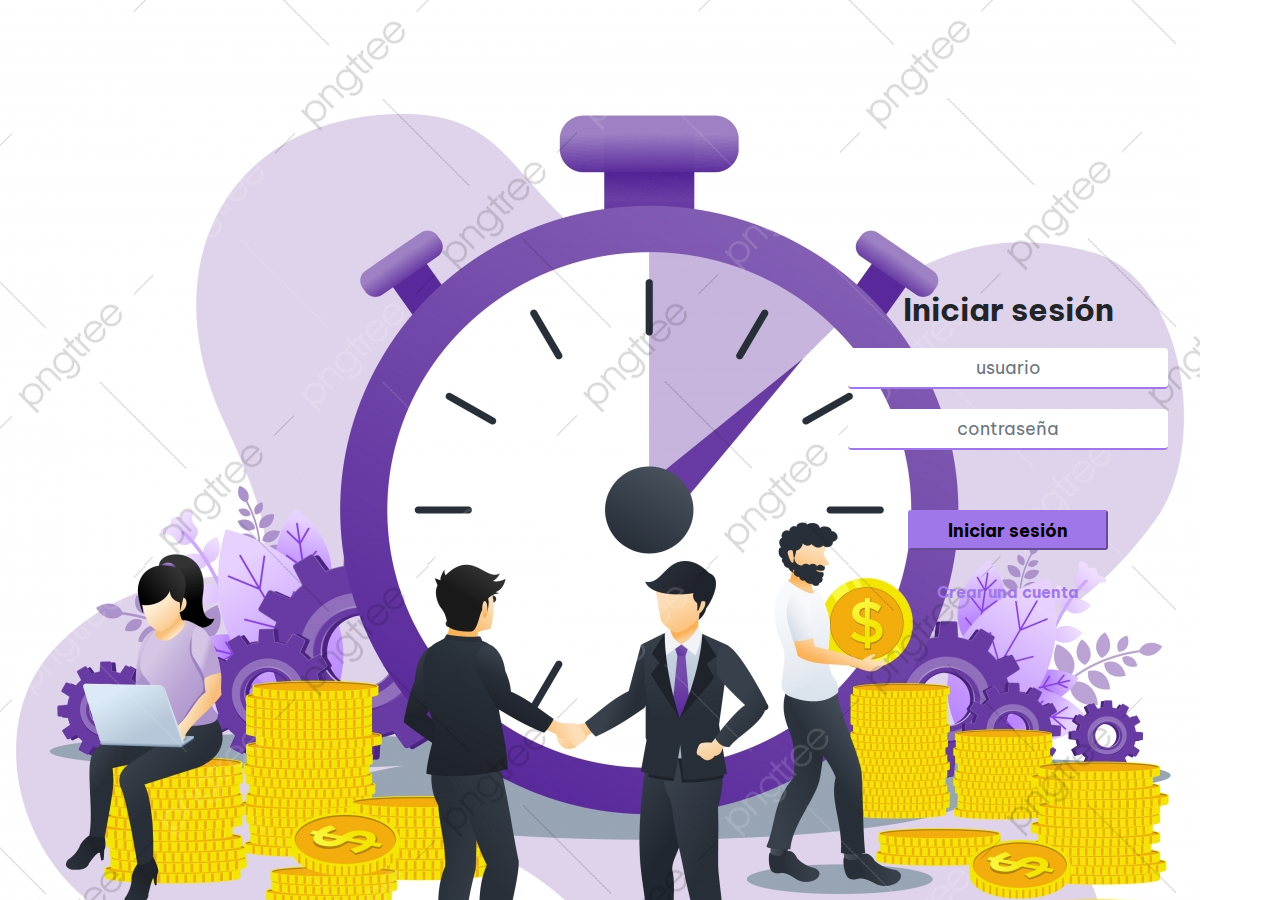
<file: sell.html>
<!DOCTYPE html>
<!-- saved from url=(0049)https://getbootstrap.com/docs/4.3/examples/album/ -->
<html lang="en"><head><meta http-equiv="Content-Type" content="text/html; charset=UTF-8">
    
    <meta name="description" content="">
    <title>eMercado - Todo lo que busques está aquí</title>

    <link rel="canonical" href="https://getbootstrap.com/docs/4.3/examples/album/">
    <link href="https://fonts.googleapis.com/css?family=Raleway:300,300i,400,400i,700,700i,900,900i" rel="stylesheet">

    <style>
      .bd-placeholder-img {
        font-size: 1.125rem;
        text-anchor: middle;
        -webkit-user-select: none;
        -moz-user-select: none;
        -ms-user-select: none;
        user-select: none;
      }

      @media (min-width: 768px) {
        .bd-placeholder-img-lg {
          font-size: 3.5rem;
        }
      }
    </style>
    <link href="css/bootstrap.min.css" rel="stylesheet">
    <link href="css/styles.css" rel="stylesheet">
    <link href="css/dropzone.css" rel="stylesheet">
    <script src="https://cdn.jsdelivr.net/npm/bootstrap@5.1.3/dist/js/bootstrap.bundle.min.js" integrity="sha384-ka7Sk0Gln4gmtz2MlQnikT1wXgYsOg+OMhuP+IlRH9sENBO0LRn5q+8nbTov4+1p" crossorigin="anonymous"></script>

  </head>
  <body>
    <nav id="barraNavegacion" class="navbar navbar-expand-lg navbar-dark bg-danger">
      <div class="container container-fluid">
        <div class="collapse navbar-collapse " id="navbarNav">
          <ul class="navbar-nav ">
            <li class="nav-item">
              <a class="nav-link active" aria-current="page" href="index.html">Inicio</a>
            </li>
            <li class="nav-item">
              <a class="nav-link active" href="categories.html">Categorías</a>
            </li>
            <li class="nav-item">
              <a class="nav-link active" href="products.html">Productos</a>
            </li>
            <li class="nav-item">
              <a class="nav-link active" href="sell.html">Vender</a>
            </li>
          </ul>
        </div>
        <div class="navbar-brand" id= "UsuarioContenedor"></div>
        <button class="navbar-toggler" type="button" data-bs-toggle="collapse" data-bs-target="#navbarNav" aria-controls="navbarNav" aria-expanded="false" aria-label="Toggle navigation">
          <span class="navbar-toggler-icon"></span>
        </button>
      </div>
    </nav>
    
      <div class="container">
        <div class="text-center p-4">
          <h2>Vender</h2>
          <p class="lead">Ingresa los datos del artículo a vender.</p>
        </div>
        <div class="row justify-content-md-center">
          <div class="col-md-8 order-md-1">
            <h4 class="mb-3">Información del producto</h4>
            <form class="needs-validation" id="sell-info">
              <div class="row">
                <div class="col-md-6 mb-3">
                  <label for="productName">Nombre</label>
                  <input type="text" class="form-control" id="productName" placeholder="" value="" >
                  <div class="invalid-feedback">
                    Ingresa un nombre
                  </div>
                </div>
              </div>
              <div class="row">
                <div class="col-md-8 order-md-1">
                    <label for="zip">Imágenes</label>
                    <div class="needsclick dz-clickable" id="file-upload">
                      <div class="dz-message needsclick">
                        Arrastra tus fotos aquí<br>
                      </div>
                    </div>
                </div>
              </div>
              <div class="row">
                  <div class="col-md-12 mb-3">
                      <label for="productDescription">Descripción</label>
                      <textarea class="form-control" id="productDescription" rows="3"></textarea>
                  </div>
                </div>
              <div class="row">
                <div class="col-md-3 mb-3">
                  <label for="zip">Costo</label>
                  <input type="number" class="form-control" id="productCostInput" placeholder="" required="" value="0" min="0">
                  <div class="invalid-feedback">
                    El costo debe ser mayor que 0.
                  </div>
                </div>
                <div class="col-md-4 mb-3">
                    <label for="state">Moneda</label>
                    <select class="custom-select d-block w-100" id="productCurrency" required="">
                      <option selected>Pesos Uruguayos (UYU)</option>
                      <option>Dólares (USD)</option>
                    </select>
                    <div class="invalid-feedback">
                      Ingresa una categoría válida.
                    </div>
                  </div>
              </div>
              <div class="row">
                  <div class="col-md-7 mb-3">
                  <label for="state">Categoría</label>
                  <select class="custom-select d-block w-100" id="productCategory">
                    <option value="">Elija la categoría...</option>
                    <option>Autos</option>
                    <option>Juguetes</option>
                    <option>Muebles</option>
                    <option>Herramientas</option>
                    <option>Computadoras</option>
                    <option>Vestimenta</option>
                  </select>
                  <div class="invalid-feedback">
                    Por favor ingresa una categoría válida.
                  </div>
                </div>
              </div>
              <div class="row">
                  <div class="col-md-3 mb-3">
                    <label for="productCountInput">Cantidad en stock</label>
                    <input type="number" class="form-control" id="productCountInput" placeholder="" required="" value="1" min="0">
                    <div class="invalid-feedback">
                      La cantidad es requerida.
                    </div>
                  </div>
                </div>
              <hr class="mb-4">
              <h5 class="mb-3">Tipo de publicación</h5>
              <div class="d-block my-3">
                <div class="custom-control custom-radio">
                  <input id="goldradio" name="publicationType" type="radio" class="custom-control-input" checked="" required="">
                  <label class="custom-control-label" for="goldradio">Gold (13%)</label>
                </div>
                <div class="custom-control custom-radio">
                  <input id="premiumradio" name="publicationType" type="radio" class="custom-control-input" required="">
                  <label class="custom-control-label" for="premiumradio">Premium (7%)</label>
                </div>
                <div class="custom-control custom-radio">
                  <input id="standardradio" name="publicationType" type="radio" class="custom-control-input" required="">
                  <label class="custom-control-label" for="standardradio">Estándar (3%)</label>
                </div>
                <div class="row">
                  <button type="button" class="m-1 btn btn-link" data-toggle="modal" data-target="#contidionsModal">Ver condiciones</button>
                </div>
              </div>
              <hr class="mb-4">
              <h4 class="mb-3">Costos</h4>
              <ul class="list-group mb-3">
                  <li class="list-group-item d-flex justify-content-between lh-condensed">
                    <div>
                      <h6 class="my-0">Precio</h6>
                      <small class="text-muted">Unitario del producto</small>
                    </div>
                    <span class="text-muted" id="productCostText">-</span>
                  </li>
                  <li class="list-group-item d-flex justify-content-between lh-condensed">
                    <div>
                      <h6 class="my-0">P0rcentaje</h6>
                      <small class="text-muted">Según el tipo de publicación</small>
                    </div>
                    <span class="text-muted" id="comissionText">-</span>
                  </li>
                  <li class="list-group-item d-flex justify-content-between">
                    <span>Total ($)</span>
                    <strong id="totalCostText">-</strong>
                  </li>
                </ul>
              <hr class="mb-4">
              <button class="btn btn-primary btn-lg" type="submit">Vender</button>
            </form>
          </div>
        </div>
      </div>
      <footer class="text-muted">
        <div class="container">
            <p>Este sitio forma parte de Desarrollo Web - JAP - 2020</p>
            <p>Clickea <a target="_blank" href="Letra.pdf">aquí</a> para descargar la letra del obligatorio.</p>
        </div>
      </footer>
      <div class="alert fade" role="alert" id="alertResult">
          <span id="resultSpan"></span>
          <button type="button" class="close" data-dismiss="alert" aria-label="Close">
              <span aria-hidden="true">&times;</span>
          </button>
      </div>

      <div class="modal fade" tabindex="-1" role="dialog" id="contidionsModal">
        <div class="modal-dialog" role="document">
          <div class="modal-content">
            <div class="modal-header">
              <h5 class="modal-title">Condiciones de publicación</h5>
              <button type="button" class="close" data-dismiss="modal" aria-label="Close">
                <span aria-hidden="true">&times;</span>
              </button>
            </div>
            <div class="modal-body">
              <div class="container">
                  <div class="row">
                      <h5 class="text-warning">Gold (13%)</h5>
                      <p class="muted text-justify">Tu producto se verá de forma promocionada en portada, además de las condiciones de Premium y Estándar.</p>
                  </div>
                  <hr>
                  <div class="row">
                      <h5 class="text-primary">Stándar (7%)</h5>
                      <p class="muted text-justify">Se mostrará el producto en los primeros lugares de resultados de búsqueda, así cómo cuando se ingrese a la categoría que pertenezca.</p>
                  </div>
                  <hr>
                  <div class="row">
                      <h5 class="text-secondary">Estándar (3%)</h5>
                      <p class="muted text-justify">El producto se listará en la categoría correspondiente, así como en los resultados de búsquedas que coincidan con las palabras claves en el nombre.</p>
                  </div>
              </div>
            </div>
            <div class="modal-footer">
              <button type="button" class="btn btn-primary" data-dismiss="modal">Cerrar</button>
            </div>
          </div>
        </div>
      </div>
      <div id="spinner-wrapper"><div class="lds-ring"><div></div><div></div><div></div><div></div></div></div>
      <script src="js/jquery-3.4.1.min.js"></script>
      <script src="js/bootstrap.bundle.min.js"></script>
      <script src="js/dropzone.js"></script>
      <script src="js/init.js"></script>
      <script src="js/sell.js"></script>
    </body>
</html>
</file>
<file: css/styles.css>
.jumbotron, .card-body, .container, .site-header{
    font-family: 'Raleway', serif !important;
}

.jumbotron .display-4{
    font-weight: bold;
}

.jumbotron {
  height: 50vh;
  padding: 5em inherit;
  margin-bottom: 0;
  background-color: #53C0FB;
  background: url('../img/cover_back.png');
  background-size: cover;
  background-position: center;
  background-repeat: no-repeat;
  color: black;
  font-weight: bold;
}

@media (min-width: 768px) {
  .jumbotron {
    padding-top: 6rem;
    padding-bottom: 6rem;
  }
}

.jumbotron p:last-child {
  margin-bottom: 0;
}

.jumbotron-heading {
  font-weight: 300;
}

.jumbotron .container {
  max-width: 40rem;
  background-color: rgba(255, 255, 255, 0.5);
  border-radius: 10px;
  text-shadow: 1px 1px 2px grey;
}

.jumbotron .lead{
  font-size: 38px;
}

footer {
  padding-top: 3rem;
  padding-bottom: 3rem;
}

footer p {
  margin-bottom: .25rem;
}

.site-header a {
  color: white;
  transition: ease-in-out color .15s;
  margin-top: 10px;
}

.light-text {
  color: white;
}

.site-header .dropdown-menu a {
  color: black;
}

.dropzone{
  border: 2px dashed #0087F7;
  border-radius: 5px;
  background: white;
}

.alert{
  position: fixed;
  top:80px;
  width: 50%;
  left: 50%;
  transform: translate(-50%, 0);
}

.lds-ring {
  display: inline-block;
  position: relative;
  width: 64px;
  height: 64px;
  top:50%;
  left: 50%;
}
.lds-ring div {
  box-sizing: border-box;
  display: block;
  position: absolute;
  width: 51px;
  height: 51px;
  margin: 6px;
  border: 6px solid #fff;
  border-radius: 50%;
  animation: lds-ring 1.2s cubic-bezier(0.5, 0, 0.5, 1) infinite;
  border-color: #fff transparent transparent transparent;
}
.lds-ring div:nth-child(1) {
  animation-delay: -0.45s;
}
.lds-ring div:nth-child(2) {
  animation-delay: -0.3s;
}
.lds-ring div:nth-child(3) {
  animation-delay: -0.15s;
}
@keyframes lds-ring {
  0% {
    transform: rotate(0deg);
  }
  100% {
    transform: rotate(360deg);
  }
}

#spinner-wrapper{
  position: fixed;
  background-color: rgba(0,0,0,0.5);
  width:100%;
  height: 100%;
  top:0;
  left:0;
  z-index: 1021;
  display: none;
}

a.custom-card,
a.custom-card:hover {
  color: inherit;
  text-decoration: inherit;
}

.checked {
  color: orange;
}

.nameUsuario {
  color: white;
}

.nameProduct{
  align-content: center;
}

.chip {
  display: inline-block;
  padding: 0 25px;
  height: 50px;
  font-size: 16px;
  line-height: 50px;
  border-radius: 25px;
  background-color: #f1f1f1;
}

.chip img {
  float: left;
  margin: 0 10px 0 -25px;
  height: 50px;
  width: 50px;
  border-radius: 50%;
}

.nav-item a{
  color: white;
  font-size: 17px;
}

.nav-item{
  margin-left: 50px;
}
/*Ajusto el tamaño para que cuando se achica no se vea mas ese margen*/
@media (max-width: 1000px){
  .nav-item{
    margin-left: 0px;
  }
}

#usuarioLogIn{
  font-size: 17px;
}

#dropdownMenuButton:hover #usuarioLogIn
{
  opacity: 0;
}

#dropdownMenuButton:hover .bi-person-circle
{
  transform: scale(2) translate(20px);
  color: #00438E;
}

.bi-person-circle
{
  transition: 0.5s;
}


.ComentConteiner1{
  border: solid black 1.5px;
  border-radius: 15px 50px 30px 5px;
  padding: 15px;
  margin-top: 50px;
  background-color: #ffc1073d;

}


.ComentConteiner2{
  border: solid black 1.5px;
  border-radius: 15px 50px 30px 5px;
  padding: 15px;
  margin-top: 50px;
  background-color: #007bff1f;

}


#areaComentario{
  height: 150px;
}

#botonProductInfo{
  position: relative;
  left: 68%;
}

#botonProductInfo:hover{
  opacity: 0.5;
  border: solid black 1.5px;
}

#imgCargada{
  width: 150px;
  height: 150px;
  border-radius: 50%;
  border: solid 1px grey;
  padding: 3px;
}

.emptyField{

  border: solid 2px red;

}

.mensajeError{
  display: none;
  color: red;

}



.ContenedorProductosData 
{
  margin: auto;
  max-width: 1400px;
  display: flex;
  justify-content: center;
  align-items: center;
  padding-top: 30px;

}

.fa-times-circle
{
  cursor: pointer;
  transition: 0.25s;
}

.fa-times-circle:hover{
  color: #FC6464;
  transform: scale(1.25);
}


#ContenedorTiposEnvio
{
  border: solid #E1E1E1;
  background-color: #E1E1E1;
  border-radius: 10px;
  box-shadow: rgba(0, 0, 0, 0.25) 0px 54px 55px, rgba(0, 0, 0, 0.12) 0px -12px 30px, rgba(0, 0, 0, 0.12) 0px 4px 6px, rgba(0, 0, 0, 0.17) 0px 12px 13px, rgba(0, 0, 0, 0.09) 0px -3px 5px;
}

#ContenedorEnvios
{
  border: solid #E1E1E1;
  background-color: #E1E1E1;
  border-radius: 10px;
  box-shadow: rgba(0, 0, 0, 0.25) 0px 54px 55px, rgba(0, 0, 0, 0.12) 0px -12px 30px, rgba(0, 0, 0, 0.12) 0px 4px 6px, rgba(0, 0, 0, 0.17) 0px 12px 13px, rgba(0, 0, 0, 0.09) 0px -3px 5px;
  overflow: hidden;
  height: 450px;
}

#enviarDatos
{
  float: right;
}

#toggleBoton
{
  color: red;
  font-size: 18px;
}

input
{
  cursor: pointer;
}

@media (max-width: 1000px){
  #ContenedorEnvios{
    height: 500px;
  }
}

.table
{
  border: solid #E1E1E1;
  background-color: #E1E1E1;
  border-radius: 10px;
  box-shadow: rgba(0, 0, 0, 0.25) 0px 54px 55px, rgba(0, 0, 0, 0.12) 0px -12px 30px, rgba(0, 0, 0, 0.12) 0px 4px 6px, rgba(0, 0, 0, 0.17) 0px 12px 13px, rgba(0, 0, 0, 0.09) 0px -3px 5px;
}

.DireccionData
{
  background-color: #B7CCFF;
  padding: 10px;
  transition: 0.25s;
}

.DireccionData:hover
{
  transform: scale(1.10);
  background-color: #A7C2FF;
}

.nav-link
{
  transition: 0.25s;
}


.nav-link:hover
{
  transform: scale(1.10);
  color: black;
}
</file>
<file: css/logIn.css>
@import url('https://fonts.googleapis.com/css2?family=Be+Vietnam+Pro:wght@200&display=swap');

:root
{
  --color-principal: #A077E8
}

html,
body {
 height: 100%;
}

body {
  background: url('../img/LogIn.jpg');
  background-repeat: no-repeat;
  display: flex;
  justify-content:flex-end;
  align-items: center;
}

.login-form {
  width: 400px;
  height: 400px;
  padding: 40px;
  margin-right: 8vh;
}

.text-center{
  font-family: 'Be Vietnam Pro';
  font-weight: bold;
}

.form-control {
  border: none;
  border-bottom: 2px solid var(--color-principal);
  margin: 20px auto;
  padding: 14px 10px;
  text-align: center;
  font-size: 18px;
  font-family: 'Be Vietnam Pro';
}


#button-Login {
  width: 200px;
  height: 40px;
  margin: 40px auto 10px auto;
  text-align: center;
  border-color: var(--color-principal);
  border-radius: 3px;
  background-color: var(--color-principal);
  font-family:'Be Vietnam Pro';
  font-size: 18px;
  font-weight: bold;
}

#button-Login:hover{
  background-color: #815FBB;
  box-shadow: rgba(0, 0, 0, 0.25) 0px 54px 55px, rgba(0, 0, 0, 0.12) 0px -12px 30px, rgba(0, 0, 0, 0.12) 0px 4px 6px, rgba(0, 0, 0, 0.17) 0px 12px 13px, rgba(0, 0, 0, 0.09) 0px -3px 5px;
}

#enlace {
  margin-top: 20px;
}

#link{
  color: var(--color-principal);
}
</file>
<file: css/dropzone.css>
/*
 * The MIT License
 * Copyright (c) 2012 Matias Meno <m@tias.me>
 */
.dropzone, .dropzone * {
  box-sizing: border-box; }

.dropzone {
  position: relative; }
  .dropzone .dz-preview {
    position: relative;
    display: inline-block;
    width: 120px;
    margin: 0.5em; }
    .dropzone .dz-preview .dz-progress {
      display: block;
      height: 15px;
      border: 1px solid #aaa; }
      .dropzone .dz-preview .dz-progress .dz-upload {
        display: block;
        height: 100%;
        width: 0;
        background: green; }
    .dropzone .dz-preview .dz-error-message {
      color: red;
      display: none; }
    .dropzone .dz-preview.dz-error .dz-error-message, .dropzone .dz-preview.dz-error .dz-error-mark {
      display: block; }
    .dropzone .dz-preview.dz-success .dz-success-mark {
      display: block; }
    .dropzone .dz-preview .dz-error-mark, .dropzone .dz-preview .dz-success-mark {
      position: absolute;
      display: none;
      left: 30px;
      top: 30px;
      width: 54px;
      height: 58px;
      left: 50%;
      margin-left: -27px; }

@-webkit-keyframes passing-through {
  0% {
    opacity: 0;
    -webkit-transform: translateY(40px);
    -moz-transform: translateY(40px);
    -ms-transform: translateY(40px);
    -o-transform: translateY(40px);
    transform: translateY(40px); }
  30%, 70% {
    opacity: 1;
    -webkit-transform: translateY(0px);
    -moz-transform: translateY(0px);
    -ms-transform: translateY(0px);
    -o-transform: translateY(0px);
    transform: translateY(0px); }
  100% {
    opacity: 0;
    -webkit-transform: translateY(-40px);
    -moz-transform: translateY(-40px);
    -ms-transform: translateY(-40px);
    -o-transform: translateY(-40px);
    transform: translateY(-40px); } }
@-moz-keyframes passing-through {
  0% {
    opacity: 0;
    -webkit-transform: translateY(40px);
    -moz-transform: translateY(40px);
    -ms-transform: translateY(40px);
    -o-transform: translateY(40px);
    transform: translateY(40px); }
  30%, 70% {
    opacity: 1;
    -webkit-transform: translateY(0px);
    -moz-transform: translateY(0px);
    -ms-transform: translateY(0px);
    -o-transform: translateY(0px);
    transform: translateY(0px); }
  100% {
    opacity: 0;
    -webkit-transform: translateY(-40px);
    -moz-transform: translateY(-40px);
    -ms-transform: translateY(-40px);
    -o-transform: translateY(-40px);
    transform: translateY(-40px); } }
@keyframes passing-through {
  0% {
    opacity: 0;
    -webkit-transform: translateY(40px);
    -moz-transform: translateY(40px);
    -ms-transform: translateY(40px);
    -o-transform: translateY(40px);
    transform: translateY(40px); }
  30%, 70% {
    opacity: 1;
    -webkit-transform: translateY(0px);
    -moz-transform: translateY(0px);
    -ms-transform: translateY(0px);
    -o-transform: translateY(0px);
    transform: translateY(0px); }
  100% {
    opacity: 0;
    -webkit-transform: translateY(-40px);
    -moz-transform: translateY(-40px);
    -ms-transform: translateY(-40px);
    -o-transform: translateY(-40px);
    transform: translateY(-40px); } }
@-webkit-keyframes slide-in {
  0% {
    opacity: 0;
    -webkit-transform: translateY(40px);
    -moz-transform: translateY(40px);
    -ms-transform: translateY(40px);
    -o-transform: translateY(40px);
    transform: translateY(40px); }
  30% {
    opacity: 1;
    -webkit-transform: translateY(0px);
    -moz-transform: translateY(0px);
    -ms-transform: translateY(0px);
    -o-transform: translateY(0px);
    transform: translateY(0px); } }
@-moz-keyframes slide-in {
  0% {
    opacity: 0;
    -webkit-transform: translateY(40px);
    -moz-transform: translateY(40px);
    -ms-transform: translateY(40px);
    -o-transform: translateY(40px);
    transform: translateY(40px); }
  30% {
    opacity: 1;
    -webkit-transform: translateY(0px);
    -moz-transform: translateY(0px);
    -ms-transform: translateY(0px);
    -o-transform: translateY(0px);
    transform: translateY(0px); } }
@keyframes slide-in {
  0% {
    opacity: 0;
    -webkit-transform: translateY(40px);
    -moz-transform: translateY(40px);
    -ms-transform: translateY(40px);
    -o-transform: translateY(40px);
    transform: translateY(40px); }
  30% {
    opacity: 1;
    -webkit-transform: translateY(0px);
    -moz-transform: translateY(0px);
    -ms-transform: translateY(0px);
    -o-transform: translateY(0px);
    transform: translateY(0px); } }
@-webkit-keyframes pulse {
  0% {
    -webkit-transform: scale(1);
    -moz-transform: scale(1);
    -ms-transform: scale(1);
    -o-transform: scale(1);
    transform: scale(1); }
  10% {
    -webkit-transform: scale(1.1);
    -moz-transform: scale(1.1);
    -ms-transform: scale(1.1);
    -o-transform: scale(1.1);
    transform: scale(1.1); }
  20% {
    -webkit-transform: scale(1);
    -moz-transform: scale(1);
    -ms-transform: scale(1);
    -o-transform: scale(1);
    transform: scale(1); } }
@-moz-keyframes pulse {
  0% {
    -webkit-transform: scale(1);
    -moz-transform: scale(1);
    -ms-transform: scale(1);
    -o-transform: scale(1);
    transform: scale(1); }
  10% {
    -webkit-transform: scale(1.1);
    -moz-transform: scale(1.1);
    -ms-transform: scale(1.1);
    -o-transform: scale(1.1);
    transform: scale(1.1); }
  20% {
    -webkit-transform: scale(1);
    -moz-transform: scale(1);
    -ms-transform: scale(1);
    -o-transform: scale(1);
    transform: scale(1); } }
@keyframes pulse {
  0% {
    -webkit-transform: scale(1);
    -moz-transform: scale(1);
    -ms-transform: scale(1);
    -o-transform: scale(1);
    transform: scale(1); }
  10% {
    -webkit-transform: scale(1.1);
    -moz-transform: scale(1.1);
    -ms-transform: scale(1.1);
    -o-transform: scale(1.1);
    transform: scale(1.1); }
  20% {
    -webkit-transform: scale(1);
    -moz-transform: scale(1);
    -ms-transform: scale(1);
    -o-transform: scale(1);
    transform: scale(1); } }
#file-upload, #file-upload * {
  box-sizing: border-box; }

#file-upload {
  min-height: 150px;
  border: 2px dashed silver;
  border-radius: 5px;
  background: white;
margin-bottom: 10px;}
  #file-upload.dz-clickable {
    cursor: pointer; }
    #file-upload.dz-clickable * {
      cursor: default; }
    #file-upload.dz-clickable .dz-message, #file-upload.dz-clickable .dz-message * {
      cursor: pointer; }
  #file-upload.dz-started .dz-message {
    display: none; }
  #file-upload.dz-drag-hover {
    border-style: solid; }
    #file-upload.dz-drag-hover .dz-message {
      opacity: 0.5; }
  #file-upload .dz-message {
    text-align: center;
    margin: 4em 0; }
  #file-upload .dz-preview {
    position: relative;
    display: inline-block;
    vertical-align: top;
    margin: 16px;
    min-height: 100px; }
    #file-upload .dz-preview:hover {
      z-index: 1000; }
      #file-upload .dz-preview:hover .dz-details {
        opacity: 1; }
    #file-upload .dz-preview.dz-file-preview .dz-image {
      border-radius: 20px;
      background: #999;
      background: linear-gradient(to bottom, #eee, #ddd); }
    #file-upload .dz-preview.dz-file-preview .dz-details {
      opacity: 1; }
    #file-upload .dz-preview.dz-image-preview {
      background: white; }
      #file-upload .dz-preview.dz-image-preview .dz-details {
        -webkit-transition: opacity 0.2s linear;
        -moz-transition: opacity 0.2s linear;
        -ms-transition: opacity 0.2s linear;
        -o-transition: opacity 0.2s linear;
        transition: opacity 0.2s linear; }
    #file-upload .dz-preview .dz-remove {
      font-size: 14px;
      text-align: center;
      display: block;
      cursor: pointer;
      border: none; }
      #file-upload .dz-preview .dz-remove:hover {
        text-decoration: underline; }
    #file-upload .dz-preview:hover .dz-details {
      opacity: 1; }
    #file-upload .dz-preview .dz-details {
      z-index: 20;
      position: absolute;
      top: 0;
      left: 0;
      opacity: 0;
      font-size: 13px;
      min-width: 100%;
      max-width: 100%;
      padding: 2em 1em;
      text-align: center;
      color: rgba(0, 0, 0, 0.9);
      line-height: 150%; }
      #file-upload .dz-preview .dz-details .dz-size {
        margin-bottom: 1em;
        font-size: 16px; }
      #file-upload .dz-preview .dz-details .dz-filename {
        white-space: nowrap; }
        #file-upload .dz-preview .dz-details .dz-filename:hover span {
          border: 1px solid rgba(200, 200, 200, 0.8);
          background-color: rgba(255, 255, 255, 0.8); }
        #file-upload .dz-preview .dz-details .dz-filename:not(:hover) {
          overflow: hidden;
          text-overflow: ellipsis; }
          #file-upload .dz-preview .dz-details .dz-filename:not(:hover) span {
            border: 1px solid transparent; }
      #file-upload .dz-preview .dz-details .dz-filename span, #file-upload .dz-preview .dz-details .dz-size span {
        background-color: rgba(255, 255, 255, 0.4);
        padding: 0 0.4em;
        border-radius: 3px; }
    #file-upload .dz-preview:hover .dz-image img {
      -webkit-transform: scale(1.05, 1.05);
      -moz-transform: scale(1.05, 1.05);
      -ms-transform: scale(1.05, 1.05);
      -o-transform: scale(1.05, 1.05);
      transform: scale(1.05, 1.05);
      -webkit-filter: blur(8px);
      filter: blur(8px); }
    #file-upload .dz-preview .dz-image {
      border-radius: 20px;
      overflow: hidden;
      width: 120px;
      height: 120px;
      position: relative;
      display: block;
      z-index: 10; }
      #file-upload .dz-preview .dz-image img {
        display: block; }
    #file-upload .dz-preview.dz-success .dz-success-mark {
      -webkit-animation: passing-through 3s cubic-bezier(0.77, 0, 0.175, 1);
      -moz-animation: passing-through 3s cubic-bezier(0.77, 0, 0.175, 1);
      -ms-animation: passing-through 3s cubic-bezier(0.77, 0, 0.175, 1);
      -o-animation: passing-through 3s cubic-bezier(0.77, 0, 0.175, 1);
      animation: passing-through 3s cubic-bezier(0.77, 0, 0.175, 1); }
    #file-upload .dz-preview.dz-error .dz-error-mark {
      opacity: 1;
      -webkit-animation: slide-in 3s cubic-bezier(0.77, 0, 0.175, 1);
      -moz-animation: slide-in 3s cubic-bezier(0.77, 0, 0.175, 1);
      -ms-animation: slide-in 3s cubic-bezier(0.77, 0, 0.175, 1);
      -o-animation: slide-in 3s cubic-bezier(0.77, 0, 0.175, 1);
      animation: slide-in 3s cubic-bezier(0.77, 0, 0.175, 1); }
    #file-upload .dz-preview .dz-success-mark, #file-upload .dz-preview .dz-error-mark {
      pointer-events: none;
      opacity: 0;
      z-index: 500;
      position: absolute;
      display: block;
      top: 50%;
      left: 50%;
      margin-left: -27px;
      margin-top: -27px; }
      #file-upload .dz-preview .dz-success-mark svg, #file-upload .dz-preview .dz-error-mark svg {
        display: block;
        width: 54px;
        height: 54px; }
    #file-upload .dz-preview.dz-processing .dz-progress {
      opacity: 1;
      -webkit-transition: all 0.2s linear;
      -moz-transition: all 0.2s linear;
      -ms-transition: all 0.2s linear;
      -o-transition: all 0.2s linear;
      transition: all 0.2s linear; }
    #file-upload .dz-preview.dz-complete .dz-progress {
      opacity: 0;
      -webkit-transition: opacity 0.4s ease-in;
      -moz-transition: opacity 0.4s ease-in;
      -ms-transition: opacity 0.4s ease-in;
      -o-transition: opacity 0.4s ease-in;
      transition: opacity 0.4s ease-in; }
    #file-upload .dz-preview:not(.dz-processing) .dz-progress {
      -webkit-animation: pulse 6s ease infinite;
      -moz-animation: pulse 6s ease infinite;
      -ms-animation: pulse 6s ease infinite;
      -o-animation: pulse 6s ease infinite;
      animation: pulse 6s ease infinite; }
    #file-upload .dz-preview .dz-progress {
      opacity: 1;
      z-index: 1000;
      pointer-events: none;
      position: absolute;
      height: 16px;
      left: 50%;
      top: 50%;
      margin-top: -8px;
      width: 80px;
      margin-left: -40px;
      background: rgba(255, 255, 255, 0.9);
      -webkit-transform: scale(1);
      border-radius: 8px;
      overflow: hidden; }
      #file-upload .dz-preview .dz-progress .dz-upload {
        background: #333;
        background: linear-gradient(to bottom, #666, #444);
        position: absolute;
        top: 0;
        left: 0;
        bottom: 0;
        width: 0;
        -webkit-transition: width 300ms ease-in-out;
        -moz-transition: width 300ms ease-in-out;
        -ms-transition: width 300ms ease-in-out;
        -o-transition: width 300ms ease-in-out;
        transition: width 300ms ease-in-out; }
    #file-upload .dz-preview.dz-error .dz-error-message {
      display: block; }
    #file-upload .dz-preview.dz-error:hover .dz-error-message {
      opacity: 1;
      pointer-events: auto; }
    #file-upload .dz-preview .dz-error-message {
      pointer-events: none;
      z-index: 1000;
      position: absolute;
      display: block;
      display: none;
      opacity: 0;
      -webkit-transition: opacity 0.3s ease;
      -moz-transition: opacity 0.3s ease;
      -ms-transition: opacity 0.3s ease;
      -o-transition: opacity 0.3s ease;
      transition: opacity 0.3s ease;
      border-radius: 8px;
      font-size: 13px;
      top: 130px;
      left: -10px;
      width: 140px;
      background: #be2626;
      background: linear-gradient(to bottom, #be2626, #a92222);
      padding: 0.5em 1.2em;
      color: white; }
      #file-upload .dz-preview .dz-error-message:after {
        content: '';
        position: absolute;
        top: -6px;
        left: 64px;
        width: 0;
        height: 0;
        border-left: 6px solid transparent;
        border-right: 6px solid transparent;
        border-bottom: 6px solid #be2626; }

#file-upload .dz-preview.dz-error .dz-error-message, #file-upload .dz-preview.dz-error .dz-error-mark{
  display: none;
}
</file>
<file: css/estrellas.css>
/*Estrellas*/
#form {
    width: 250px;
    margin: 0 auto;
    height: 50px;
  }
  
  #form p {
    text-align: center;
  }
  
  #form label {
    font-size: 25px;
  }
  
  input[type="radio"] {
    display: none;
  }
  
  label {
    width: 20px;
    color: grey;
    font-size: 20px;
  }
  
  .clasificacion {
    direction: rtl;
    unicode-bidi: bidi-override;
  }
  
  label:hover,
  label:hover ~ label {
    color: orange;
  }
  
  input[type="radio"]:checked ~ label {
    color: orange;
  }
</file>
